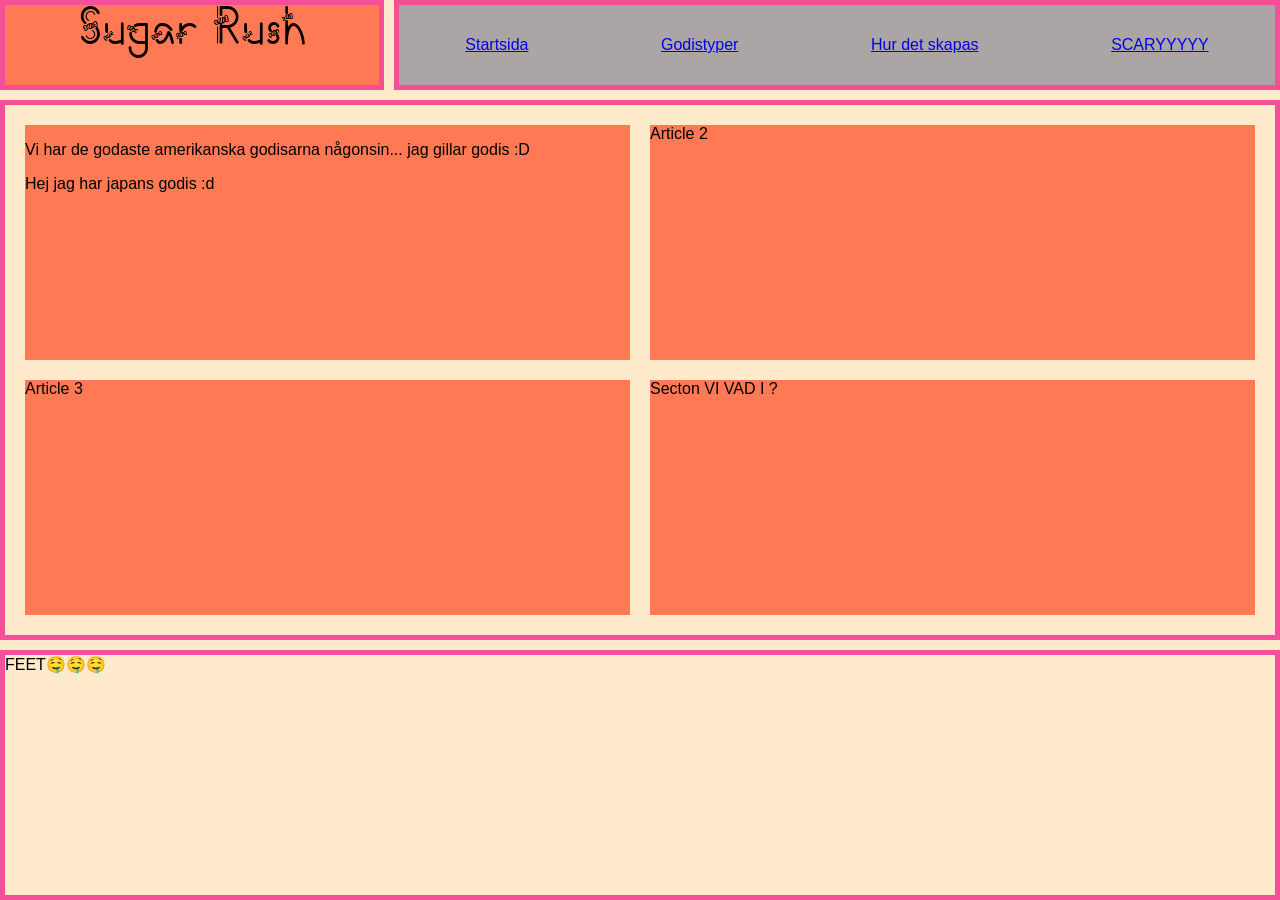
<file: index.html>
<!DOCTYPE html>
<html lang="en">

<head>
  <meta charset="UTF-8">
  <meta name="viewport" content="width=device-width, initial-scale=1.0">
  <link rel="stylesheet" href="css/style.css">
  <title>GADIS</title>
</head>

<body>
  <div id="wrapper">
    <header id="idx_head">
      Sugar Rush
    </header>
    <nav id="inter_nav">
      <a class="intnav_itm" href="index.html">Startsida</a>
      <a class="intnav_itm" href="#">Godistyper</a>
      <a class="intnav_itm" href="#">Hur det skapas</a>
      <a class="intnav_itm" href="Freddy.html">SCARYYYYY</a>
    </nav>
    <div id="sub-wrapper">
      <article id="art_1" class="in_sub_wr">
        <p>Vi har de godaste amerikanska godisarna någonsin... jag gillar godis :D</p>
        <p>Hej jag har japans godis :d</p>
      </article>
      <article id="art_2" class="in_sub_wr">
        Article 2
      </article>
      <article id="art_3" class="in_sub_wr">
        Article 3
      </article>
      <article id="art_4" class="in_sub_wr">
        Secton VI VAD I
        ?</article>
    </div>
    
    <footer id="idx_feet">FEET🤤🤤🤤</footer>
  </div>
</body>

</html>
</file>
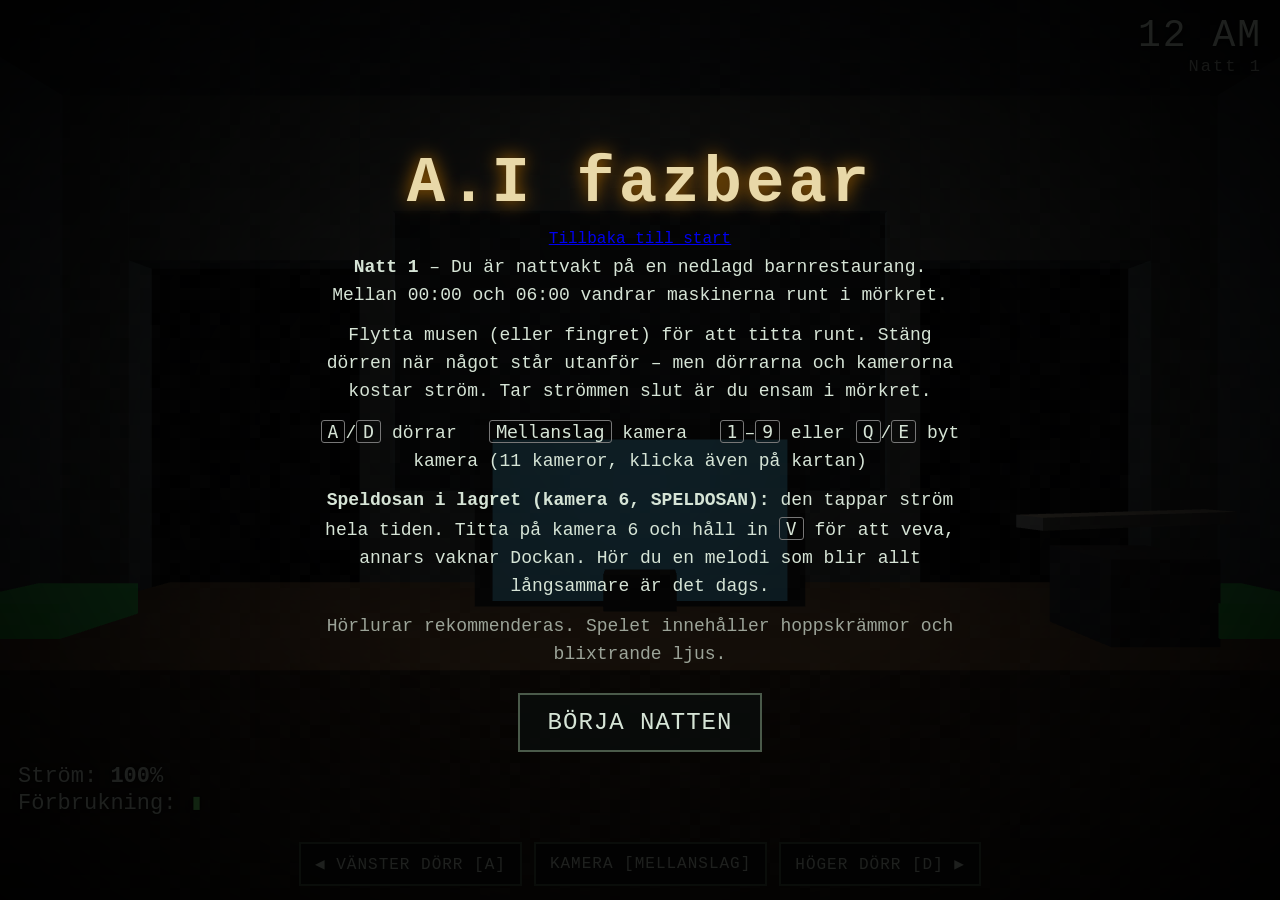
<file: Freddy.html>
<!DOCTYPE html>
<html lang="sv">

<head>
  <meta charset="utf-8">
  <meta name="viewport" content="width=device-width,initial-scale=1">
  <title>Krambjörnen – Natt 1</title>

  <style>
    html,
    body {
      margin: 0;
      height: 100%;
      background: #000;
      overflow: hidden;
      font-family: "Courier New", monospace;
      color: #d6e4d6;
      user-select: none;
      -webkit-user-select: none;
      touch-action: none
    }

    #gl {
      position: fixed;
      inset: 0;
      width: 100%;
      height: 100%;
      display: block
    }

    #gl.cam {
      filter: grayscale(1) sepia(.6) hue-rotate(70deg) contrast(1.25) brightness(1.15)
    }

    #noise {
      position: fixed;
      inset: 0;
      width: 100%;
      height: 100%;
      pointer-events: none;
      image-rendering: pixelated;
      opacity: .10;
      mix-blend-mode: screen
    }

    #vig {
      position: fixed;
      inset: 0;
      pointer-events: none;
      background: radial-gradient(ellipse at center, transparent 40%, rgba(0, 0, 0, .88) 100%)
    }

    #scan {
      position: fixed;
      inset: 0;
      pointer-events: none;
      display: none;
      background: repeating-linear-gradient(0deg, rgba(0, 0, 0, .28) 0 1px, transparent 1px 3px)
    }

    #flash {
      position: fixed;
      inset: 0;
      pointer-events: none;
      background: #a00;
      opacity: 0
    }

    .hud {
      position: fixed;
      pointer-events: none;
      text-shadow: 0 0 6px #000, 0 0 2px #000
    }

    #clock {
      top: 14px;
      right: 18px;
      font-size: clamp(20px, 3.4vw, 38px);
      text-align: right;
      letter-spacing: 2px
    }

    #clock small {
      display: block;
      font-size: .45em;
      opacity: .7
    }

    #power {
      bottom: 84px;
      left: 18px;
      font-size: clamp(14px, 2vw, 22px)
    }

    #usage {
      display: inline-block;
      letter-spacing: 3px;
      color: #7f7
    }

    #camhdr {
      top: 14px;
      left: 18px;
      font-size: clamp(16px, 2.4vw, 28px);
      display: none
    }

    #camhdr i {
      display: inline-block;
      width: .7em;
      height: .7em;
      border-radius: 50%;
      background: #e22;
      margin-right: .4em;
      animation: bl 1s steps(2) infinite
    }

    @keyframes bl {
      50% {
        opacity: 0
      }
    }

    #bar {
      position: fixed;
      left: 0;
      right: 0;
      bottom: 14px;
      display: flex;
      justify-content: center;
      gap: 12px;
      padding: 0 12px;
      flex-wrap: wrap
    }

    .btn {
      font: inherit;
      color: #d6e4d6;
      background: rgba(10, 14, 12, .78);
      border: 2px solid #4a5a4a;
      padding: 10px 14px;
      cursor: pointer;
      font-size: clamp(11px, 1.6vw, 16px);
      letter-spacing: 1px
    }

    .btn:hover {
      border-color: #9c9
    }

    .btn.on {
      background: #5a1010;
      border-color: #e44;
      color: #fff
    }

    #camsel {
      position: fixed;
      right: 14px;
      bottom: 90px;
      display: none;
      flex-direction: column;
      align-items: center;
      background: rgba(0, 0, 0, .65);
      border: 2px solid #4a6a4a;
      padding: 6px 8px 4px
    }

    #camsel b {
      font-size: 12px;
      letter-spacing: 3px;
      color: #8fa88f;
      margin-bottom: 2px
    }

    #camsel svg {
      width: min(210px, 38vw);
      height: auto;
      display: block
    }

    #camsel g {
      cursor: pointer
    }

    #wind {
      position: fixed;
      left: 18px;
      top: 64px;
      display: none;
      flex-direction: column;
      gap: 6px;
      width: min(250px, 46vw);
      background: rgba(0, 0, 0, .7);
      border: 2px solid #4a6a4a;
      padding: 8px;
      font-size: 13px
    }

    #wtrack {
      height: 14px;
      border: 1px solid #8fa88f
    }

    #wbar {
      height: 100%;
      width: 100%;
      background: #7f7
    }

    #wwarn {
      display: none;
      color: #f55;
      animation: bl .6s steps(2) infinite
    }

    #wind .btn {
      padding: 12px 8px;
      touch-action: none
    }

    .ov {
      position: fixed;
      inset: 0;
      display: none;
      flex-direction: column;
      align-items: center;
      justify-content: center;
      text-align: center;
      background: rgba(0, 0, 0, .86);
      padding: 20px
    }

    .ov h1 {
      font-size: clamp(28px, 6vw, 64px);
      margin: 0 0 10px;
      letter-spacing: 4px;
      color: #e8d8a8;
      text-shadow: 0 0 18px #a60
    }

    .ov p {
      max-width: 640px;
      line-height: 1.55;
      font-size: clamp(13px, 1.9vw, 18px);
      margin: 6px 0
    }

    .ov .btn {
      margin-top: 18px;
      font-size: clamp(16px, 2.4vw, 24px);
      padding: 14px 28px
    }

    #menu {
      display: flex
    }

    #dead h1 {
      color: #d22;
      text-shadow: 0 0 18px #800
    }

    #won h1 {
      color: #9f9;
      text-shadow: 0 0 18px #080
    }

    kbd {
      border: 1px solid #777;
      padding: 0 6px;
      border-radius: 3px
    }
  </style>
</head>

<body>
  <canvas id="gl"></canvas>
  <canvas id="noise" width="128" height="72"></canvas>
  <div id="vig"></div>
  <div id="scan"></div>
  <div id="flash"></div>

  <div class="hud" id="clock"><span id="hour">12 AM</span><small>Natt 1</small>  
</div>
  <div class="hud" id="power">Ström: <b id="pw">100</b>%<br>Förbrukning: <span id="usage">▮</span></div>
  <div class="hud" id="camhdr"><i></i><span id="camname">CAM 1</span></div>

  <div id="camsel"></div>
  <div id="wind">
    <div id="wwarn">⚠ DOCKAN ÄR UTE – VEV!</div>
    <div>SPELDOSA (LAGER)</div>
    <div id="wtrack">
      <div id="wbar"></div>
    </div><button class="btn" id="bW">HÅLL NERE: VEVA [V]</button>
  </div>
  <div id="bar">
    <button class="btn" id="bL">◀ VÄNSTER DÖRR [A]</button>
    <button class="btn" id="bC">KAMERA [MELLANSLAG]</button>
    <button class="btn" id="bR">HÖGER DÖRR [D] ▶</button>
  </div>

  <div class="ov" id="menu">
    <h1>A.I fazbear</h1>
    <a href="index.html" id="BOLLAR_AV_STÅÅL">Tillbaka till start</a>
    <p><b>Natt 1</b> – Du är nattvakt på en nedlagd barnrestaurang. Mellan 00:00 och 06:00 vandrar maskinerna runt i
      mörkret.</p>
    <p>Flytta musen (eller fingret) för att titta runt. Stäng dörren när något står utanför – men dörrarna och kamerorna
      kostar ström. Tar strömmen slut är du ensam i mörkret.</p>
    <p><kbd>A</kbd>/<kbd>D</kbd> dörrar &nbsp; <kbd>Mellanslag</kbd> kamera &nbsp; <kbd>1</kbd>–<kbd>9</kbd> eller
      <kbd>Q</kbd>/<kbd>E</kbd> byt kamera (11 kameror, klicka även på kartan)</p>
    <p><b>Speldosan i lagret (kamera 6, SPELDOSAN):</b> den tappar ström hela tiden. Titta på kamera 6 och håll in
      <kbd>V</kbd> för att veva, annars vaknar Dockan. Hör du en melodi som blir allt långsammare är det dags.</p>
    <p style="opacity:.7">Hörlurar rekommenderas. Spelet innehåller hoppskrämmor och blixtrande ljus.</p>
    <button class="btn" id="start">BÖRJA NATTEN</button>
  </div>
  <div class="ov" id="dead">
    <h1>DU BLEV FÅNGAD</h1>
    <a href="index.html" id="BOLLAR_AV_STÅÅL">Tillbaka till start</a>
    <p id="deadmsg">De hittade dig.</p>
    <button class="btn" id="retry">FÖRSÖK IGEN</button>
  </div>
  <div class="ov" id="won">
    <h1>06:00</h1>
    <p>Solen går upp. Du överlevde natten.</p>
    <button class="btn" id="again">SPELA IGEN</button>
  </div>
  <script>
    "use strict";
    /* =========================================================
       Minimal 3D-motor i ren WebGL (egen matte, egen shader,
       punktljus per pixel, dimma) + spel ovanpå.
       Alla figurer är egna original-karaktärer.
       ========================================================= */
    const $ = id => document.getElementById(id);
    const canvas = $('gl');
    const gl = canvas.getContext('webgl', { antialias: true });
    if (!gl) { document.body.innerHTML = '<p style="padding:2em;color:#fff">Din webbläsare stödjer inte WebGL.</p>'; throw new Error('no webgl'); }

    /* ---------- matte ---------- */
    const mul = (a, b) => { const o = new Float32Array(16); for (let c = 0; c < 4; c++) for (let r = 0; r < 4; r++) { let s = 0; for (let k = 0; k < 4; k++) s += a[k * 4 + r] * b[c * 4 + k]; o[c * 4 + r] = s; } return o; };
    const ident = () => { const m = new Float32Array(16); m[0] = m[5] = m[10] = m[15] = 1; return m; };
    const translate = (x, y, z) => { const m = ident(); m[12] = x; m[13] = y; m[14] = z; return m; };
    const rotY = a => { const m = ident(), c = Math.cos(a), s = Math.sin(a); m[0] = c; m[2] = -s; m[8] = s; m[10] = c; return m; };
    const rotX = a => { const m = ident(), c = Math.cos(a), s = Math.sin(a); m[5] = c; m[6] = s; m[9] = -s; m[10] = c; return m; };
    const perspective = (fovy, asp, n, f) => { const m = new Float32Array(16), t = 1 / Math.tan(fovy / 2); m[0] = t / asp; m[5] = t; m[10] = (f + n) / (n - f); m[11] = -1; m[14] = 2 * f * n / (n - f); return m; };

    /* ---------- shader ---------- */
    const NL = 16;
    const VS = `
attribute vec3 aP; attribute vec3 aN;
uniform mat4 uM; uniform mat4 uVP; uniform mat3 uR;
varying vec3 vN; varying vec3 vW;
void main(){ vec4 w = uM*vec4(aP,1.0); vW = w.xyz; vN = uR*aN; gl_Position = uVP*w; }`;
    const FS = `
precision mediump float;
varying vec3 vN; varying vec3 vW;
uniform vec3 uColor; uniform float uEmis; uniform float uPat; uniform float uAmb;
uniform vec3 uLP[${NL}]; uniform vec3 uLC[${NL}];
uniform vec3 uCam; uniform vec3 uFog;
void main(){
  vec3 n = normalize(vN);
  vec3 c = uColor;
  if(uPat > 0.5){ float k = mod(floor(vW.x) + floor(vW.z), 2.0); c *= 0.62 + 0.38*k; }
  vec3 l = vec3(uAmb);
  for(int i=0;i<${NL};i++){
    vec3 d = uLP[i] - vW; float dist = length(d);
    float a = 1.0/(1.0 + 0.10*dist*dist);
    float df = max(dot(n, d/dist), 0.0)*0.85 + 0.15;
    l += uLC[i]*df*a;
  }
  vec3 col = c*l + uColor*uEmis;
  float f = exp(-length(vW-uCam)*0.045);
  col = mix(uFog, col, f);
  gl_FragColor = vec4(pow(clamp(col,0.0,1.0), vec3(0.9)), 1.0);
}`;
    function sh(type, src) { const s = gl.createShader(type); gl.shaderSource(s, src); gl.compileShader(s); if (!gl.getShaderParameter(s, gl.COMPILE_STATUS)) console.error(gl.getShaderInfoLog(s)); return s; }
    const prog = gl.createProgram();
    gl.attachShader(prog, sh(gl.VERTEX_SHADER, VS)); gl.attachShader(prog, sh(gl.FRAGMENT_SHADER, FS));
    gl.linkProgram(prog); gl.useProgram(prog);
    const U = {};['uM', 'uVP', 'uR', 'uColor', 'uEmis', 'uPat', 'uAmb', 'uLP', 'uLC', 'uCam', 'uFog'].forEach(n => U[n] = gl.getUniformLocation(prog, n));
    const aP = gl.getAttribLocation(prog, 'aP'), aN = gl.getAttribLocation(prog, 'aN');
    gl.enableVertexAttribArray(aP); gl.enableVertexAttribArray(aN);
    gl.enable(gl.DEPTH_TEST);

    /* ---------- meshar ---------- */
    function mkMesh(verts, idx) {
      const vb = gl.createBuffer(); gl.bindBuffer(gl.ARRAY_BUFFER, vb); gl.bufferData(gl.ARRAY_BUFFER, new Float32Array(verts), gl.STATIC_DRAW);
      const ib = gl.createBuffer(); gl.bindBuffer(gl.ELEMENT_ARRAY_BUFFER, ib); gl.bufferData(gl.ELEMENT_ARRAY_BUFFER, new Uint16Array(idx), gl.STATIC_DRAW);
      return { vb, ib, n: idx.length };
    }
    const cube = (() => {
      const F = [[0, 0, 1, [-1, -1, 1, 1, -1, 1, 1, 1, 1, -1, 1, 1]], [0, 0, -1, [1, -1, -1, -1, -1, -1, -1, 1, -1, 1, 1, -1]],
      [1, 0, 0, [1, -1, 1, 1, -1, -1, 1, 1, -1, 1, 1, 1]], [-1, 0, 0, [-1, -1, -1, -1, -1, 1, -1, 1, 1, -1, 1, -1]],
      [0, 1, 0, [-1, 1, 1, 1, 1, 1, 1, 1, -1, -1, 1, -1]], [0, -1, 0, [-1, -1, -1, 1, -1, -1, 1, -1, 1, -1, -1, 1]]];
      const v = [], ix = [];
      F.forEach((f, i) => { for (let k = 0; k < 4; k++) v.push(f[3][k * 3] * .5, f[3][k * 3 + 1] * .5, f[3][k * 3 + 2] * .5, f[0], f[1], f[2]); const b = i * 4; ix.push(b, b + 1, b + 2, b, b + 2, b + 3); });
      return mkMesh(v, ix);
    })();
    const sphere = (() => {
      const LA = 12, LO = 18, v = [], ix = [];
      for (let i = 0; i <= LA; i++) for (let j = 0; j <= LO; j++) {
        const th = i * Math.PI / LA, ph = j * 2 * Math.PI / LO, x = Math.sin(th) * Math.cos(ph), y = Math.cos(th), z = Math.sin(th) * Math.sin(ph);
        v.push(x * .5, y * .5, z * .5, x, y, z);
      }
      for (let i = 0; i < LA; i++) for (let j = 0; j < LO; j++) { const a = i * (LO + 1) + j, b = a + LO + 1; ix.push(a, b, a + 1, b, b + 1, a + 1); }
      return mkMesh(v, ix);
    })();

    /* ---------- ritfunktion ---------- */
    const M = new Float32Array(16), R = new Float32Array(9);
    let boundMesh = null;
    function draw(mesh, x, y, z, sx, sy, sz, ry, col, em, pat) {
      if (boundMesh !== mesh) {
        gl.bindBuffer(gl.ARRAY_BUFFER, mesh.vb); gl.bindBuffer(gl.ELEMENT_ARRAY_BUFFER, mesh.ib);
        gl.vertexAttribPointer(aP, 3, gl.FLOAT, false, 24, 0); gl.vertexAttribPointer(aN, 3, gl.FLOAT, false, 24, 12);
        boundMesh = mesh;
      }
      const c = Math.cos(ry), s = Math.sin(ry);
      M.fill(0); M[0] = c * sx; M[2] = -s * sx; M[5] = sy; M[8] = s * sz; M[10] = c * sz; M[12] = x; M[13] = y; M[14] = z; M[15] = 1;
      R[0] = c; R[1] = 0; R[2] = -s; R[3] = 0; R[4] = 1; R[5] = 0; R[6] = s; R[7] = 0; R[8] = c;
      gl.uniformMatrix4fv(U.uM, false, M); gl.uniformMatrix3fv(U.uR, false, R);
      gl.uniform3f(U.uColor, col[0], col[1], col[2]); gl.uniform1f(U.uEmis, em || 0); gl.uniform1f(U.uPat, pat || 0);
      gl.drawElements(gl.TRIANGLES, mesh.n, gl.UNSIGNED_SHORT, 0);
    }

    /* ---------- världen (statiska lådor) ---------- */
    const WORLD = [];
    const box = (x, y, z, w, h, d, col, pat, em) => WORLD.push({ x, y, z, w, h, d, col, pat: pat || 0, em: em || 0 });
    const WALL = [.34, .38, .40], WALL2 = [.28, .30, .34], WOOD = [.36, .25, .16];
    // golv & tak
    box(0, -.05, -19, 24, .1, 42, [.55, .55, .58], 1);
    box(0, 3.45, -19, 24, .1, 42, [.30, .31, .34]);
    // ytterväggar
    box(-12.05, 1.7, -19, .1, 3.4, 42, WALL); box(12.05, 1.7, -19, .1, 3.4, 42, WALL);
    box(0, 1.7, -40.05, 24, 3.4, .1, WALL);
    for (const s of [-1, 1]) {
      // innervägg mellan korridor och sidorum (dörröppning vid z=-9)
      box(s * 5.55, 1.7, -13.6, .1, 3.4, 6.8, WALL); box(s * 5.55, 1.7, -5.9, .1, 3.4, 3.8, WALL); box(s * 5.55, 2.9, -9, .1, 1.0, 2.4, WALL);
      // sidorummets framvägg
      box(s * 8.75, 1.7, -4, 6.5, 3.4, .3, WALL);
      // bakvägg mot lagret, öppning vid x=±8.5
      box(s * 10.75, 1.7, -17.05, 2.5, 3.4, .1, WALL); box(s * 6.5, 1.7, -17.05, 2, 3.4, .1, WALL); box(s * 8.5, 2.9, -17.05, 2, 1.0, .1, WALL);
      // hallens bakvägg (öppning i mitten)
      box(s * 3.5, 1.7, -17.05, 4, 3.4, .1, WALL);
      // lagrets fem rum: FÖRRÅD, VERKSTAD (fram), ARKIV, PANNRUM (bak) och LAGRET (mitten)
      box(s * 5.55, 1.7, -37.1, .1, 3.4, 5.8, WALL2); box(s * 5.55, 1.7, -27.5, .1, 3.4, 8.6, WALL2); box(s * 5.55, 1.7, -18.9, .1, 3.4, 3.8, WALL2);
      box(s * 5.55, 2.9, -22, .1, 1.0, 2.4, WALL2); box(s * 5.55, 2.9, -33, .1, 1.0, 2.4, WALL2);
      box(s * 10.75, 1.7, -27, 2.5, 3.4, .1, WALL2); box(s * 6.5, 1.7, -27, 2, 3.4, .1, WALL2); box(s * 8.5, 2.9, -27, 2, 1.0, .1, WALL2);
      box(s * 3, 1.7, -29, .6, 3.4, .6, WALL2);
      box(s * 3.5, .35, -34, 1.0, .7, 1.0, [.35, .33, .40]);
      if (s < 0) {
        box(-11.4, .9, -19.5, .8, 1.8, 2.4, [.40, .30, .20]); box(-11.4, .9, -23.5, .8, 1.8, 2.4, [.38, .30, .22]); box(-10.3, .4, -25.3, 1.2, .8, 1.2, [.5, .4, .25]);
        for (const z of [-30, -33, -36, -39]) box(-11.2, .9, z, 1, 1.8, 1.4, [.40, .42, .46]);
      } else {
        box(11, .5, -22, 1.2, 1, 5, [.40, .30, .20]); box(10, .9, -18.8, 1.5, 1.8, 1.4, [.30, .35, .40]);
        box(10.5, 1.5, -33, 1.4, 3, 1.4, [.50, .25, .15]); box(7.5, .5, -30, 1, 1, 1, [.40, .30, .20]); box(8.5, 3.1, -36, .3, .3, 6, [.40, .40, .45]);
      }
      // festrum / kök: bord och bänk
      box(s * 9, .4, -8, 2.2, .8, 1.1, [.45, .30, .35]); box(s * 9, .9, -8, .4, .2, .4, [.85, .30, .50]);
      box(s * 9, .4, -13, 2.2, .8, 1.1, [.45, .30, .35]); box(s * 9, .9, -13, .4, .2, .4, [.30, .70, .80]);
      box(s * 11.4, .5, -10, 1, 1, 8, s < 0 ? [.50, .40, .35] : [.55, .55, .58]);
    }
    box(0, 2.9, -17.05, 3, 1.0, .1, WALL);
    // mattor ger varje rum sin färg
    box(-8.75, .012, -22, 6.5, .02, 10, [.55, .28, .22]); box(8.75, .012, -22, 6.5, .02, 10, [.22, .36, .58]);
    box(-8.75, .012, -33.5, 6.5, .02, 13, [.22, .42, .28]); box(8.75, .012, -33.5, 6.5, .02, 13, [.52, .42, .16]);
    box(0, .012, -28.5, 11, .02, 23, [.30, .30, .36]);
    // speldosan i lagret
    box(0, .35, -34, .9, .7, .9, [.75, .35, .5]); box(0, .76, -34, 1.0, .08, 1.0, [.9, .8, .3]);
    // kontor
    box(0, 1.7, 2.05, 7.1, 3.4, .1, WALL2);
    box(-3.55, 1.7, -1, .1, 3.4, 6, WALL2); box(3.55, 1.7, -1, .1, 3.4, 6, WALL2);
    // framvägg med två dörröppningar (x=±2.4, bredd 1.4)
    box(-3.3, 1.7, -4, .4, 3.4, .3, WALL); box(3.3, 1.7, -4, .4, 3.4, .3, WALL);
    box(0, .5, -4, 3.4, 1.0, .3, WALL); box(0, 3.05, -4, 3.4, .7, .3, WALL);
    box(-1.6, 1.85, -4, .2, 1.7, .3, WALL); box(1.6, 1.85, -4, .2, 1.7, .3, WALL);
    box(-2.4, 2.9, -4, 1.4, 1.0, .3, WALL); box(2.4, 2.9, -4, 1.4, 1.0, .3, WALL);
    box(-4.5, 1.7, -4, 2, 3.4, .3, WALL); box(4.5, 1.7, -4, 2, 3.4, .3, WALL);
    // mittblock
    box(0, 1.7, -10.5, 2.4, 3.4, 3, WALL2);
    // scen
    box(0, .25, -15.7, 5.4, .5, 2.6, [.38, .20, .20]);
    box(-2.2, 1.7, -16.9, 1.6, 3, .1, [.55, .08, .10]); box(2.2, 1.7, -16.9, 1.6, 3, .1, [.55, .08, .10]);
    box(0, 3.0, -16.9, 3, .55, .1, [.75, .6, .2], 0, .25);
    // bord & saker i korridorerna
    [[-4.6, -8], [-4.6, -13.5], [4.6, -8], [4.6, -13.5]].forEach(p => { box(p[0], .4, p[1], .9, .8, 1.6, [.42, .30, .22]); box(p[0], .88, p[1], .35, .16, .35, [.8, .2, .4]); });
    box(-3.2, .25, -15, .5, .5, .5, [.5, .45, .2]); box(3.6, .3, -11, .6, .6, .6, [.3, .35, .5]);
    // kontorsmöbler
    box(0, .4, -1.4, 3.2, .8, 1.0, WOOD);
    box(0, 1.05, -1.55, .95, .58, .08, [.08, .08, .09]);
    box(0, 1.05, -1.5, .84, .46, .02, [.2, .5, .65], 0, .8);
    box(0, .86, -1.5, .2, .1, .2, [.1, .1, .1]);
    box(1.2, .9, -1.2, .25, .2, .25, [.15, .15, .18]);
    // affischer på väggen mellan dörrarna
    box(-3.48, 1.8, -1, .02, .9, .7, [.7, .55, .2]); box(3.48, 1.9, -.6, .02, .8, .6, [.25, .4, .65]);
    // (stolen sitter under kameran, så den ritas inte)

    /* ---------- kameror ---------- */
    const look = (p, t) => { const dx = t[0] - p[0], dy = t[1] - p[1], dz = t[2] - p[2]; return { pos: p, yaw: Math.atan2(-dx, -dz), pitch: Math.atan2(dy, Math.hypot(dx, dz)) }; };
    const CAMS = [
      { name: 'SCEN', pos: [0, 3.1, -12.3], yaw: 0, pitch: -.22 },
      { name: 'VÄNSTER KORRIDOR', ...look([-5.2, 3.1, -12.8], [-2.4, 1.2, -4.4]) },
      { name: 'HÖGER KORRIDOR', ...look([5.2, 3.1, -12.8], [2.4, 1.2, -4.4]) },
      { name: 'FESTRUM', ...look([-11.5, 3.1, -4.6], [-8.5, .5, -14]) },
      { name: 'KÖK', ...look([11.5, 3.1, -4.6], [8.5, .5, -14]) },
      { name: 'SPELDOSAN', ...look([0, 3.2, -39.4], [0, .9, -34]) },
      { name: 'LAGRET', ...look([0, 3.2, -18.2], [0, .8, -33]) },
      { name: 'FÖRRÅD', ...look([-11.5, 3.2, -26.5], [-8, .8, -19]) },
      { name: 'VERKSTAD', ...look([11.5, 3.2, -26.5], [8, .8, -19]) },
      { name: 'ARKIV', ...look([-11.5, 3.2, -39.5], [-8, .8, -29]) },
      { name: 'PANNRUM', ...look([11.5, 3.2, -39.5], [8, .8, -29]) },
    ];

    /* ---------- originalfigurer ---------- */
    const WHITE = [.9, .9, .85], DARK = [.02, .02, .02];
    function part(m, bx, by, bz, rot, s, ox, oy, oz, sx, sy, sz, col, em) {
      const c = Math.cos(rot), sn = Math.sin(rot);
      draw(m, bx + (c * ox + sn * oz) * s, by + oy * s, bz + (-sn * ox + c * oz) * s, sx * s, sy * s, sz * s, rot, col, em || 0, 0);
    }
    // stilar: 0 Kramse (björn), 1 Hoppe (hare), 3 Kattis (katt), 4 Pip (kyckling), 5 Rävis (räv), 6 Muffin (mus), 7 Krok (krokodil)
    const STYLES = {
      0: { body: [.34, .45, .50], eye: [1, .85, .15], ears: 'round', acc: 'scarf', snout: 'bear' },
      1: { body: [.52, .38, .60], eye: [1, .12, .08], ears: 'hare', acc: 'bow', snout: 'bear' },
      3: { body: [.78, .46, .20], eye: [.3, 1, .3], ears: 'point', acc: 'bell', snout: 'bear' },
      4: { body: [.86, .76, .25], eye: [.3, .7, 1], ears: 'tuft', acc: 'bib', snout: 'beak' },
      5: { body: [.70, .28, .14], eye: [1, 1, .85], ears: 'point', acc: 'scarf2', snout: 'fox' },
      6: { body: [.55, .55, .62], eye: [.8, .9, 1], ears: 'big', acc: 'bib', snout: 'bear' }, 7: { body: [.22, .48, .24], eye: [1, .9, .1], ears: 'none', acc: 'none', snout: 'croc' },
    };
    function animatronic(kind, x, y, z, rot, t, s, sway, open, eyeLevel) {
      const S = STYLES[kind] || STYLES[0], body = S.body, eye = S.eye, cream = [.82, .76, .62];
      const P = (ox, oy, oz, sx, sy, sz, c, em, m) => part(m || cube, x, y, z, rot, s, ox, oy, oz, sx, sy, sz, c, em);
      P(-.25, .35, 0, .3, .7, .32, body); P(.25, .35, 0, .3, .7, .32, body);
      P(0, 1.2, 0, .95, 1.0, .55, body);
      P(0, 1.1, .28, .6, .6, .06, S.acc === 'bib' ? [.9, .9, .85] : cream);
      if (S.acc === 'bow') P(0, 1.76, .3, .55, .2, .12, [.6, .1, .5]);
      else if (S.acc === 'scarf') P(0, 1.78, 0, 1.05, .2, .62, [.8, .6, .1]);
      else if (S.acc === 'scarf2') P(0, 1.78, 0, 1.05, .2, .62, [.15, .2, .5]);
      else if (S.acc === 'bell') P(0, 1.7, .32, .16, .16, .16, [.9, .8, .2], 0, sphere);
      const sw = Math.sin(t * 1.7) * .06;
      P(-.64, 1.2, .05 + sw, .22, .9, .26, body); P(.64, 1.2, .05 - sw, .22, .9, .26, body);
      const hr = rot + Math.sin(t * .8) * .18 * sway + Math.sin(t * 13) * .03 * sway;
      const hx = x, hy = y + 2.35 * s, hz = z;
      const H = (ox, oy, oz, sx, sy, sz, c, em, m) => part(m || cube, hx, hy, hz, hr, s, ox, oy, oz, sx, sy, sz, c, em);
      H(0, 0, 0, .9, .8, .85, body, 0, sphere);
      switch (S.ears) {
        case 'hare': H(-.22, .95, 0, .16, .95, .1, body); H(.22, .95, 0, .16, .95, .1, body); H(.22, 1.0, .06, .06, .7, .02, [.8, .4, .6]); break;
        case 'round': H(-.4, .45, 0, .34, .34, .2, body, 0, sphere); H(.4, .45, 0, .22, .26, .16, body, 0, sphere); break;
        case 'point': H(-.3, .55, 0, .22, .45, .12, body); H(.3, .55, 0, .22, .45, .12, body); break;
        case 'tuft': H(0, .52, .02, .14, .3, .1, body); H(0, .5, .1, .2, .2, .12, [.8, .1, .1], 0, sphere); break;
        case 'big': H(-.46, .38, -.04, .5, .5, .12, body, 0, sphere); H(.46, .38, -.04, .5, .5, .12, body, 0, sphere); H(-.46, .38, .04, .3, .3, .06, [.8, .5, .55], 0, sphere); H(.46, .38, .04, .3, .3, .06, [.8, .5, .55], 0, sphere); break;
      }
      let mz = .5, tz = .56;
      if (S.snout === 'beak') { H(0, -.1, .5, .34, .16, .34, [.95, .55, .1]); mz = .5; }
      else if (S.snout === 'fox') { H(0, -.12, .55, .3, .22, .5, cream); H(0, -.04, .8, .1, .08, .08, DARK, 0, sphere); mz = .6; tz = .7; }
      else if (S.snout === 'croc') { H(0, -.15, .62, .55, .22, .8, body); H(0, -.3, .62, .5, .1, .7, [.8, .85, .6]); mz = .75; tz = .85; }
      else { H(0, -.12, .42, .46, .28, .3, cream); H(0, -.02, .58, .15, .1, .1, DARK, 0, sphere); }
      if (S.snout !== 'beak') {
        H(0, -.27 - open * .12, mz, .36, .06 + open * .2, .1, DARK);
        H(-.1, -.22, tz, .06, .07, .04, WHITE); H(.1, -.22, tz, .06, .07, .04, WHITE);
        if (open > .3) { H(-.1, -.33 - open * .1, tz, .06, .07, .04, WHITE); H(.1, -.33 - open * .1, tz, .06, .07, .04, WHITE); }
      }
      const ey = S.snout === 'croc' ? .22 : .12;
      H(-.2, ey, .38, .26, .26, .1, DARK, 0, sphere); H(.2, ey, .38, .26, .26, .1, DARK, 0, sphere);
      H(-.2, ey, .45, .09, .09, .05, eye, eyeLevel, sphere); H(.2, ey, .45, .09, .09, .05, eye, eyeLevel, sphere);
    }

    // Dockan: lång smal figur med vit mask som bor i speldosan
    function puppet(x, y, z, rot, t, s, open, eyeLvl) {
      const black = [.04, .04, .05], white = [.92, .9, .86], red = [.8, .1, .12];
      const P = (ox, oy, oz, sx, sy, sz, c, em, m) => part(m || cube, x, y, z, rot, s, ox, oy, oz, sx, sy, sz, c, em);
      P(0, 1.0, 0, .28, 1.7, .2, black);
      P(-.36, 1.25, 0, .08, 1.5, .08, black); P(.36, 1.25, 0, .08, 1.5, .08, black);
      const hy = y + 2.1 * s, hr = rot + Math.sin(t * 1.3) * .12;
      const H = (ox, oy, oz, sx, sy, sz, c, em, m) => part(m || cube, x, hy, z, hr, s, ox, oy, oz, sx, sy, sz, c, em);
      H(0, 0, 0, .62, .7, .55, white, 0, sphere);
      H(-.19, -.1, .26, .15, .1, .04, red, 0, sphere); H(.19, -.1, .26, .15, .1, .04, red, 0, sphere);
      H(-.15, .1, .26, .15, .2, .05, DARK, 0, sphere); H(.15, .1, .26, .15, .2, .05, DARK, 0, sphere);
      H(-.15, .1, .29, .05, .05, .03, [1, .2, .2], eyeLvl, sphere); H(.15, .1, .29, .05, .05, .03, [1, .2, .2], eyeLvl, sphere);
      H(0, -.25 - open * .08, .26, .3, .04 + open * .16, .05, DARK);
    }

    /* ---------- ljud ---------- */
    let AC = null, master = null;
    function initAudio() {
      if (AC) { if (AC.state === 'suspended') AC.resume(); return; }
      try {
        AC = new (window.AudioContext || window.webkitAudioContext)();
        master = AC.createGain(); master.gain.value = .6; master.connect(AC.destination);
        [[55, 'sine', .05], [57.4, 'sine', .05], [110.6, 'triangle', .012]].forEach(a => { const o = AC.createOscillator(); o.type = a[1]; o.frequency.value = a[0]; const g = AC.createGain(); g.gain.value = a[2]; o.connect(g); g.connect(master); o.start(); });
      } catch (e) { AC = null; }
    }
    function nbuf(d) { const n = (AC.sampleRate * d) | 0, b = AC.createBuffer(1, n, AC.sampleRate), a = b.getChannelData(0); for (let i = 0; i < n; i++) a[i] = Math.random() * 2 - 1; return b; }
    function noise(d, v, f, type, delay) {
      if (!AC) return; const s = AC.createBufferSource(); s.buffer = nbuf(d);
      const fl = AC.createBiquadFilter(); fl.type = type || 'lowpass'; fl.frequency.value = f;
      const g = AC.createGain(), t0 = AC.currentTime + (delay || 0); g.gain.setValueAtTime(v, t0); g.gain.exponentialRampToValueAtTime(.001, t0 + d);
      s.connect(fl); fl.connect(g); g.connect(master); s.start(t0);
    }
    function tone(f, d, v, type, f2, delay) {
      if (!AC) return; const o = AC.createOscillator(); o.type = type || 'sine';
      const t0 = AC.currentTime + (delay || 0); o.frequency.setValueAtTime(f, t0); if (f2) o.frequency.exponentialRampToValueAtTime(f2, t0 + d);
      const g = AC.createGain(); g.gain.setValueAtTime(v, t0); g.gain.exponentialRampToValueAtTime(.001, t0 + d);
      o.connect(g); g.connect(master); o.start(t0); o.stop(t0 + d + .05);
    }
    const sfx = {
      door: () => { noise(.35, .5, 500); tone(90, .3, .5, 'sine', 40); },
      click: () => noise(.08, .25, 3000, 'highpass'),
      thump: v => tone(70, .35, v, 'sine', 35),
      knock: () => { for (let i = 0; i < 3; i++) { tone(130, .12, .5, 'square', 80, i * .16); noise(.1, .3, 600, 'lowpass', i * .16); } },
      creak: () => tone(300 + Math.random() * 200, .6, .04, 'sawtooth', 120),
      scream: () => { noise(1.4, .9, 3000, 'bandpass'); tone(380, 1.3, .5, 'sawtooth', 1100); tone(190, 1.3, .4, 'square', 700); },
      power: () => { tone(220, 1.6, .4, 'sawtooth', 30); noise(.8, .4, 300); },
      chime: () => [523, 659, 784, 1047].forEach((f, i) => tone(f, 1.2, .25, 'sine', null, i * .28)),
      box: () => [784, 659, 880, 698].forEach((f, i) => tone(f, .5, .12, 'triangle', null, i * .22 + i * i * .03)),
      out: () => { tone(520, .9, .3, 'sawtooth', 90); noise(.5, .3, 800); },
    };

    /* ---------- spelstate ---------- */
    const NIGHT = 270, HOUR = NIGHT / 6, FINAL = 5;
    let mode = 'menu', t = 0, gt = 0, power = 200, camUp = false, camIdx = 0, glitch = 0, blackout = false, bt = 0, dyingT = 0, killer = null;
    let yaw = 0, pitch = 0, mx = .5, my = .5;
    const doors = [{ closed: false, pos: 0 }, { closed: false, pos: 0 }]; // 0 = vänster, 1 = höger
    const rnd = (a, b) => a + Math.random() * (b - a);
    let enemies;
    let mbox = { m: 100, out: false, t: 0, tk: 3 }, windHeld = false;
    const pup = { kind: 2, name: 'Dockan' };
    function newGame() {
      mbox = { m: 100, out: false, t: 0, tk: 3 }; windHeld = false;
      gt = 0; power = 100; camUp = false; camIdx = 0; blackout = false; bt = 0; killer = null; dyingT = 0;
      doors.forEach(d => { d.closed = false; d.pos = 0; });
      enemies = mkEnemies();
      ['menu', 'dead', 'won'].forEach(i => $(i).style.display = 'none');
      mode = 'play'; setCam(false); refreshHud();
    }
    // väg: start → (lager) → festrum/kök → korridor → dörren   [x, y, z, vridning]
    const tail = sd => [[sd * 8.5, 0, -20, 0], [sd * 8.5, 0, -12, -sd * Math.PI / 2], [sd * 4, 0, -10, -sd * .3], [sd * 3, 0, -7, -sd * .25], [sd * 2.4, 0, -5, 0]];
    function mkEnemies() {
      const E = (name, kind, side, start, mids, from, ag) => ({ name, kind, side, path: [start, ...mids, ...tail(side)], state: 0, mt: rnd(8, 12) + from * 2, at: 0, from, ag });
      return [
        E('Kramse', 0, -1, [-1.3, .5, -15.7, 0], [], 0, 0),
        E('Hoppe', 1, 1, [1.3, .5, -15.7, 0], [], 0, -.04),
        E('Kattis', 3, -1, [-8.5, 0, -35, .4], [[-8.5, 0, -24, 0]], 1, -.06),
        E('Pip', 4, 1, [9, 0, -36, -.4], [[8.5, 0, -24, 0]], 1, -.06),
        E('Rävis', 5, -1, [-3, 0, -26, 0], [[-7.5, 0, -22.5, 0]], 2, -.08),
        E('Muffin', 6, 1, [3, 0, -30, 0], [[7.5, 0, -22.5, 0]], 2, -.08),
        E('Krok', 7, 1, [0, 0, -38, 0], [[2, 0, -31, 0], [7, 0, -32.5, 0], [8.5, 0, -23.5, 0]], 3, -.10),
      ];
    }
    function enemyPos(e) {
      const p = e.path[Math.min(e.state, e.path.length - 1)];
      return { x: p[0], y: p[1], z: p[2], r: p[3] };
    }
    function setCam(on) {
      if (on && (blackout || mode !== 'play')) return;
      camUp = on; glitch = .35; sfx.click();
      canvas.classList.toggle('cam', on);
      $('scan').style.display = on ? 'block' : 'none';
      $('camhdr').style.display = on ? 'block' : 'none';
      $('camsel').style.display = on ? 'flex' : 'none';
      $('bC').classList.toggle('on', on);
      if (on) { $('camname').textContent = 'CAM ' + (camIdx + 1) + ' — ' + CAMS[camIdx].name; refreshCamSel(); }
    }
    function pickCam(i) { if (!camUp) return; camIdx = i; glitch = .4; sfx.click(); $('camname').textContent = 'CAM ' + (i + 1) + ' — ' + CAMS[i].name; refreshCamSel(); }
    let mapDoors = [], mapCams = [];
    function refreshCamSel() { mapCams.forEach((c, i) => { c.setAttribute('stroke', i === camIdx ? '#7f7' : '#6a8a6a'); c.setAttribute('fill', i === camIdx ? '#1d5a1d' : '#101810'); }); }
    /* karta: kamerorna är klickbara noder, dörrarna visar öppen/stängd */
    function buildMap() {
      const MW = 220, MH = 300, NS = 'http://www.w3.org/2000/svg';
      const X = x => (x + 12) / 24 * MW, Z = z => (z + 40) / 42 * MH;
      const svg = document.createElementNS(NS, 'svg'); svg.setAttribute('viewBox', `0 0 ${MW} ${MH}`);
      const el = (n, a, p) => { const e = document.createElementNS(NS, n); for (const k in a) e.setAttribute(k, a[k]); (p || svg).appendChild(e); return e; };
      const room = (x0, x1, zFar, zNear, label, col) => {
        el('rect', { x: X(x0), y: Z(zFar), width: X(x1) - X(x0), height: Z(zNear) - Z(zFar), fill: col || 'rgba(24,44,28,.8)', stroke: '#4a6a4a', 'stroke-width': 1.2 });
        if (label) el('text', { x: (X(x0) + X(x1)) / 2, y: (Z(zFar) + Z(zNear)) / 2 + 3, 'text-anchor': 'middle', 'font-size': 9, fill: '#8fa88f', 'pointer-events': 'none' }).textContent = label;
      };
      room(-5.5, 5.5, -40, -17, 'LAGRET'); room(-12, -5.5, -27, -17, 'FÖRRÅD'); room(5.5, 12, -27, -17, 'VERKSTAD'); room(-12, -5.5, -40, -27, 'ARKIV'); room(5.5, 12, -40, -27, 'PANNRUM'); room(-12, -5.5, -17, -4, 'FESTRUM'); room(5.5, 12, -17, -4, 'KÖK');
      room(-5.5, 5.5, -17, -12, 'SCEN'); room(-5.5, -1.2, -12, -4, ''); room(1.2, 5.5, -12, -4, ''); room(-1.2, 1.2, -9, -4, '');
      room(-3.5, 3.5, -4, 2, 'DU ÄR HÄR', 'rgba(60,50,20,.8)');
      mapDoors = [-2.4, 2.4].map(x => el('rect', { x: X(x) - 7, y: Z(-4) - 2, width: 14, height: 4, fill: '#3d3' }));
      mapCams = CAMS.map((c, i) => {
        const g = el('g', {});
        const cx = Math.min(MW - 10, Math.max(10, X(c.pos[0]))), cy = Math.min(MH - 10, Math.max(10, Z(c.pos[2])));
        const k = el('circle', { cx, cy, r: 9, fill: '#101810', stroke: '#6a8a6a', 'stroke-width': 2 }, g);
        el('text', { x: cx, y: cy + 4, 'text-anchor': 'middle', 'font-size': 11, fill: '#cfe8cf', 'pointer-events': 'none' }, g).textContent = i + 1;
        g.addEventListener('pointerdown', e => { e.preventDefault(); e.stopPropagation(); pickCam(i); });
        return k;
      });
      const t = document.createElement('b'); t.textContent = 'KARTA';
      $('camsel').appendChild(t); $('camsel').appendChild(svg);
    }
    const pupImm = () => mode === 'play' && mbox.out && mbox.t > 10.2;
    // fönstret i kontoret: visar bara figuren precis innan den attackerar
    function imminent(e) {
      if (mode !== 'play') return false;
      if (blackout) return e === enemies[0] && bt > 7;
      if (e.state !== e.path.length - 1) return false;
      return !doors[e.side < 0 ? 0 : 1].closed && e.at > 5.8 - Math.floor(gt / HOUR) * .2 - 1.8;
    }
    function toggleDoor(i) {
      if (mode !== 'play' || blackout) return;
      doors[i].closed = !doors[i].closed; sfx.door();
      $('b' + (i ? 'R' : 'L')).classList.toggle('on', doors[i].closed);
    }
    function usage() { return 1 + doors.filter(d => d.closed).length + (camUp ? 1 : 0); }
    function refreshHud() {
      const h = Math.min(5, Math.floor(gt / HOUR));
      $('hour').textContent = (h === 0 ? '12' : h) + ' AM';
      $('pw').textContent = Math.max(0, Math.ceil(power));
      $('usage').textContent = '▮'.repeat(usage());
      $('usage').style.color = usage() > 3 ? '#f55' : usage() > 2 ? '#fb4' : '#7f7';
      mapDoors.forEach((r, i) => r.setAttribute('fill', doors[i].closed ? '#e33' : '#3d3'));
      $('wind').style.display = (camUp && camIdx === 5) ? 'flex' : 'none';
      $('wbar').style.width = mbox.m + '%';
      $('wbar').style.background = mbox.m < 30 ? '#f55' : mbox.m < 60 ? '#fb4' : '#7f7';
      $('wwarn').style.display = mbox.out ? 'block' : 'none';
    }
    function kill(e) {
      if (mode !== 'play') return;
      mode = 'dying'; killer = e; dyingT = 0; setCam(false); sfx.scream();
      $('deadmsg').textContent = e.name + ' hittade dig klockan ' + $('hour').textContent + '.';
    }

    /* ---------- uppdatering ---------- */
    function update(dt) {
      if (mode === 'dying') {
        dyingT += dt;
        $('flash').style.opacity = Math.max(0, .55 - dyingT * .4) * (Math.random() < .5 ? 1 : .3);
        if (dyingT > 1.7) { mode = 'dead'; $('dead').style.display = 'flex'; $('flash').style.opacity = 0; }
        return;
      }
      if (mode !== 'play') return;
      gt += dt;
      const hour = Math.floor(gt / HOUR);
      // dörranimation
      doors.forEach(d => { const tgt = d.closed ? 1 : 0; d.pos += Math.sign(tgt - d.pos) * Math.min(Math.abs(tgt - d.pos), dt * 4); });
      // ström
      power -= dt * (.10 + .22 * (usage() - 1));
      if (power <= 0 && !blackout) {
        power = 0; blackout = true; bt = 0; sfx.power();
        doors.forEach((d, i) => { d.closed = false; $('b' + (i ? 'R' : 'L')).classList.remove('on'); });
        setCam(false);
        const k = enemies[0]; k.state = k.path.length - 1; k.at = 0;
      }
      if (blackout) { bt += dt; if (bt > 3 && Math.random() < dt * .8) sfx.creak(); if (bt > 9) { kill(enemies[0]); return; } }
      else {
        enemies.forEach(e => {
          if (hour < e.from) return;
          if (e.state < e.path.length - 1) {
            e.mt -= dt;
            if (e.mt <= 0) {
              e.mt = rnd(4, 7) - hour * .35;
              const chance = .5 + hour * .08 + e.ag;
              if (Math.random() < chance) { e.state++; e.at = 0; sfx.thump(.08 + e.state * .07); }
            }
          } else {
            e.at += dt;
            const d = doors[e.side < 0 ? 0 : 1];
            if (d.closed && e.at > 2.2) { e.state = 2; e.mt = rnd(8, 12); e.at = 0; sfx.knock(); }
            else if (!d.closed && e.at > 5.8 - hour * .2) { kill(e); }
          }
        });
        // speldosan: måste vevas på kamera 6, annars vaknar Dockan
        const wind = windHeld && camUp && camIdx === 5;
        if (wind) mbox.m = Math.min(100, mbox.m + 28 * dt);
        else if (!mbox.out) mbox.m = Math.max(0, mbox.m - (1.6 + hour * .5) * dt);
        if (!mbox.out) {
          if (mbox.m <= 0) { mbox.out = true; mbox.t = 0; sfx.out(); }
          else if (mbox.m < 45 && !wind) { mbox.tk -= dt; if (mbox.tk <= 0) { sfx.box(); mbox.tk = 1.5 + mbox.m / 45 * 5; } }
        } else {
          mbox.t += dt;
          if (wind && mbox.m >= 35) { mbox.out = false; mbox.tk = 3; sfx.click(); }
          else if (mbox.t > 12) { kill(pup); return; }
        }
        if (Math.random() < dt * .05) sfx.creak();
      }
      if (gt >= NIGHT) { mode = 'won'; setCam(false); $('won').style.display = 'flex'; sfx.chime(); }
      refreshHud();
    }

    /* ---------- rendering ---------- */
    const flick = (tm, seed, sev) => { const k = Math.sin(tm * (31 + seed)) * Math.sin(tm * (17 + seed * 3)) + Math.sin(tm * 3.1 + seed); return k > 1.55 - sev ? .1 + Math.random() * .3 : 1; };
    const LP = new Float32Array(NL * 3), LC = new Float32Array(NL * 3);
    function setLight(i, x, y, z, r, g, b, k) { LP[i * 3] = x; LP[i * 3 + 1] = y; LP[i * 3 + 2] = z; LC[i * 3] = r * k; LC[i * 3 + 1] = g * k; LC[i * 3 + 2] = b * k; }
    function render(time) {
      const w = canvas.width, h = canvas.height;
      gl.viewport(0, 0, w, h);
      let cp = [0, 1.25, .6], cy = yaw, cpi = pitch, amb = .07, fog = [.01, .012, .016];
      const near = enemies ? enemies.filter(e => e.state >= e.path.length - 3).length : 0;
      const sev = .12 + near * .18 + (blackout ? 1 : 0);
      if (camUp) { const c = CAMS[camIdx]; cp = c.pos; cy = c.yaw; cpi = c.pitch; amb = .22; fog = [.03, .05, .03]; }
      if (mode === 'dying') { cp = [0, 1.6, 0]; cy = 0; cpi = 0; amb = .6; fog = [.15, 0, 0]; }
      gl.clearColor(fog[0], fog[1], fog[2], 1); gl.clear(gl.COLOR_BUFFER_BIT | gl.DEPTH_BUFFER_BIT);
      const VP = mul(perspective(1.1, w / h, .1, 60), mul(rotX(-cpi), mul(rotY(-cy), translate(-cp[0], -cp[1], -cp[2]))));
      gl.uniformMatrix4fv(U.uVP, false, VP);
      gl.uniform3f(U.uCam, cp[0], cp[1], cp[2]); gl.uniform3f(U.uFog, fog[0], fog[1], fog[2]); gl.uniform1f(U.uAmb, blackout ? .012 : amb);
      // ljus
      const off = blackout ? 0 : 1;
      setLight(0, 0, 3.0, -.5, 1.6, 1.25, .8, off * (blackout ? 0 : flick(time, 1, sev)));
      setLight(1, -3.3, 3.2, -8, .5, .9, .9, off * flick(time, 4, sev) * .9);
      setLight(2, 3.3, 3.2, -8, .5, .9, .9, off * flick(time, 7, sev) * .9);
      setLight(3, 0, 3.2, -14, 1.0, .5, .4, off * .8);
      setLight(4, 0, 1.1, -1.2, .2, .4, .6, off * .6);
      setLight(5, -2.4, 3.2, -5.6, .6, .8, .9, off * flick(time, 11, sev));
      setLight(6, 2.4, 3.2, -5.6, .6, .8, .9, off * flick(time, 13, sev));
      setLight(7, 0, 3.2, -7, .45, .45, .6, off * .7);
      setLight(8, -9, 3.2, -10, 1.0, .8, .9, off * flick(time, 17, sev) * .9);
      setLight(9, 9, 3.2, -10, .9, 1.0, .8, off * flick(time, 19, sev) * .9);
      setLight(10, 0, 3.2, -26, .5, .5, .7, off * .8);
      setLight(11, 0, 3.2, -35, .6, .4, .4, off * flick(time, 23, sev) * .8);
      setLight(12, -8.5, 3.2, -22, .8, .65, .45, off * flick(time, 29, sev) * .9);
      setLight(13, 8.5, 3.2, -22, .45, .6, .9, off * flick(time, 31, sev) * .9);
      setLight(14, -8.5, 3.2, -34, .45, .8, .55, off * flick(time, 37, sev) * .9);
      setLight(15, 8.5, 3.2, -34, .9, .45, .35, off * flick(time, 41, sev) * .9);
      if (mode === 'dying') { LC.fill(0); setLight(0, 0, 2.5, .3, 2.2, .5, .4, 1); }
      gl.uniform3fv(U.uLP, LP); gl.uniform3fv(U.uLC, LC);

      if (mode === 'dying') {
        const k = killer, sc = 1.35 + Math.min(dyingT, .5) * .5, jit = Math.sin(dyingT * 60) * .06;
        if (k.kind === 2) puppet(jit, -1.25, -1.3 + dyingT * .15, Math.sin(dyingT * 50) * .12, time, sc, Math.min(1, dyingT * 3), 1);
        else animatronic(k.kind, jit, -1.55 + Math.abs(Math.sin(dyingT * 40)) * .05, -1.25 + dyingT * .15, Math.sin(dyingT * 50) * .12, time, sc, 3, Math.min(1, dyingT * 3), 1);
        return;
      }
      // statiskt
      for (const b of WORLD) draw(cube, b.x, b.y, b.z, b.w, b.h, b.d, 0, b.col, b.em, b.pat);
      // fläkt
      draw(cube, 1.2, 1.08, -1.2, .6, .03, .08, time * 9, [.6, .6, .62], 0, 0);
      // fönsterlucka: öppnas först när något är precis på väg att attackera
      const peek = (enemies && enemies.some(imminent)) || pupImm();
      if (!peek) draw(cube, 0, 1.85, -3.92, 3.0, 1.7, .05, 0, [.10, .12, .14], 0, 0);
      // Dockan kryper mot kameran i lagret när speldosan är tom
      if (mbox.out && !pupImm()) puppet(0, .1, -34 - mbox.t / 12 * 4.2, 0, time, 1, 0, .7 + .3 * Math.random());
      if (pupImm()) puppet(0, 0, -4.7, 0, time, 1, .6, 1);
      // dörröppningarna är kolsvarta: man ser inte vad som står bakom
      [-2.4, 2.4].forEach(x => draw(cube, x, 1.25, -4.1, 1.46, 2.5, .08, 0, [.004, .004, .007], 0, 0));
      // dörrar
      doors.forEach((d, i) => {
        const x = i ? 2.4 : -2.4;
        draw(cube, x, 1.25 + (1 - d.pos) * 2.6, -3.95, 1.5, 2.5, .12, 0, [.55, .58, .64], .06, 0);
        draw(cube, i ? 1.45 : -1.45, .86, -1.2, .26, .08, .26, 0, d.closed ? [1, .15, .1] : [.1, 1, .2], .9, 0);
      });
      // figurer
      if (enemies) enemies.forEach(e => {
        if (blackout && e !== enemies[0]) return;
        let p = enemyPos(e);
        if (imminent(e)) p = { x: 0, y: 0, z: -4.7, r: 0 };
        const eyeLvl = blackout ? .9 + .1 * Math.sin(time * 6) : (.55 + .45 * Math.random() * (e.state >= e.path.length - 3 ? 1 : .4));
        animatronic(e.kind, p.x, p.y, p.z, p.r, time + e.kind * 2, 1, e.state, 0, eyeLvl);
      });
    }

    /* ---------- brus / HUD ---------- */
    const nctx = $('noise').getContext('2d'), nimg = nctx.createImageData(128, 72);
    let nf = 0;
    function drawNoise() {
      if ((nf++ & 1) === 0) {
        const d = nimg.data;
        for (let i = 0; i < d.length; i += 4) { const v = Math.random() * 255; d[i] = d[i + 1] = d[i + 2] = v; d[i + 3] = 255; }
        nctx.putImageData(nimg, 0, 0);
      }
      $('noise').style.opacity = glitch > 0 ? .75 : camUp ? .2 : mode === 'dying' ? .5 : .09;
    }

    /* ---------- indata ---------- */
    function resize() { const dpr = Math.min(window.devicePixelRatio || 1, 1.5); canvas.width = Math.floor(innerWidth * dpr); canvas.height = Math.floor(innerHeight * dpr); }
    addEventListener('resize', resize); resize();
    addEventListener('pointermove', e => { mx = e.clientX / innerWidth; my = e.clientY / innerHeight; });
    addEventListener('keyup', e => { if (e.code === 'KeyV') windHeld = false; });
    addEventListener('keydown', e => {
      if (e.code === 'KeyV') windHeld = true;
      if (e.repeat) return;
      if (e.code === 'KeyA' || e.code === 'ArrowLeft') toggleDoor(0);
      else if (e.code === 'KeyD' || e.code === 'ArrowRight') toggleDoor(1);
      else if (e.code === 'Space' || e.code === 'KeyC') { e.preventDefault(); if (mode === 'play') setCam(!camUp); }
      else if (e.code === 'KeyQ' && camUp) pickCam((camIdx + CAMS.length - 1) % CAMS.length);
      else if (e.code === 'KeyE' && camUp) pickCam((camIdx + 1) % CAMS.length);
      else if (/^Digit[1-9]$/.test(e.code)) pickCam(+e.code.slice(5) - 1);
    });
    const bind = (id, fn) => $(id).addEventListener('pointerdown', e => { e.preventDefault(); e.stopPropagation(); initAudio(); fn(); });
    bind('bL', () => toggleDoor(0)); bind('bR', () => toggleDoor(1)); bind('bC', () => { if (mode === 'play') setCam(!camUp); });
    bind('start', newGame); bind('retry', newGame); bind('again', newGame);
    buildMap();
    $('bW').addEventListener('pointerdown', e => { e.preventDefault(); e.stopPropagation(); initAudio(); windHeld = true; });
    ['pointerup', 'pointerleave', 'pointercancel'].forEach(ev => $('bW').addEventListener(ev, () => { windHeld = false; }));

    /* ---------- huvudloop ---------- */
    enemies = mkEnemies();
    let last = performance.now();
    function frame(now) {
      const dt = Math.min(.05, (now - last) / 1000); last = now; t += dt;
      glitch = Math.max(0, glitch - dt);
      // blicken (flyttar sig bara i kontoret)
      const ty = -(mx - .5) * 2 * .85, tp = -(my - .5) * .22;
      yaw += (ty - yaw) * Math.min(1, dt * 5); pitch += (tp - pitch) * Math.min(1, dt * 5);
      update(dt);
      render(t);
      drawNoise();
      requestAnimationFrame(frame);
    }
    requestAnimationFrame(frame);
  </script>
  </body>

</html>
</file>
<file: css/style.css>
@font-face {
    font-family: candy;
    src: url("../misc/Candy\ Ai.ttf");
}
:root{
    --main-color-:#f54f97;
    --second-color-:#FF7A54;
    --trird-color-:#ffebcc;
    
}
body{
    background-color: var(--trird-color-);
    font-family: Impact, Haettenschweiler, 'Arial Narrow Bold', sans-serif;
    background: linear-gradient(rgb(0,0,0,0),rgb(0,0,0,0.5),url(https://m.media-amazon.com/images/I/61loIyWN-TL._AC_UF894,1000_QL80_.jpg));
    background-size: cover;
    background-position: center;
}
#sub-wrapper{
color: black;
background-color: none;
display: grid;
grid-area: swr;
grid-template-rows: 50% 50%;
grid-template-columns: 50% 50%;
padding: 10px;
border: 10px solid tan;
border: solid 5px var(--main-color-);
}

#art_1{
}
.in_sub_wr{
    background-color: var(--second-color-);
    margin: 10px;
    back
}
#wrapper{
    display: grid;
    grid-template-areas: 
    'hd intnav'
    'swr swr'
    'ft ft';
    grid-template-rows: 10% 60% auto;
    grid-template-columns: 30% auto;
    height: 100vh;
    width: 100vw;
    gap: 10px;
    place-content:top;
    place-self: center;
    margin: 0;
}
#idx_head{
    background-color: var(--second-color-);
    grid-area: hd;
    font-size: 3rem;
    text-align: center;
    font-family: candy;
    border: 10px solid --se-;  
    border: solid 5px var(--main-color-);
}
#idx_head.h1{
    font-family: candy;
}
#inter_nav{
    background-color: rgb(172, 165, 165);
    grid-area: intnav;
    border: solid 5px var(--main-color-);
    display: flex;
    justify-content: space-around;
    align-items: center;
    font
}

#idx_feet{
    grid-area: ft;
    background-color: var(--trird-color-);
    border: solid 5px var(--main-color-);
}
body{
    margin: 0px;
}
</file>
